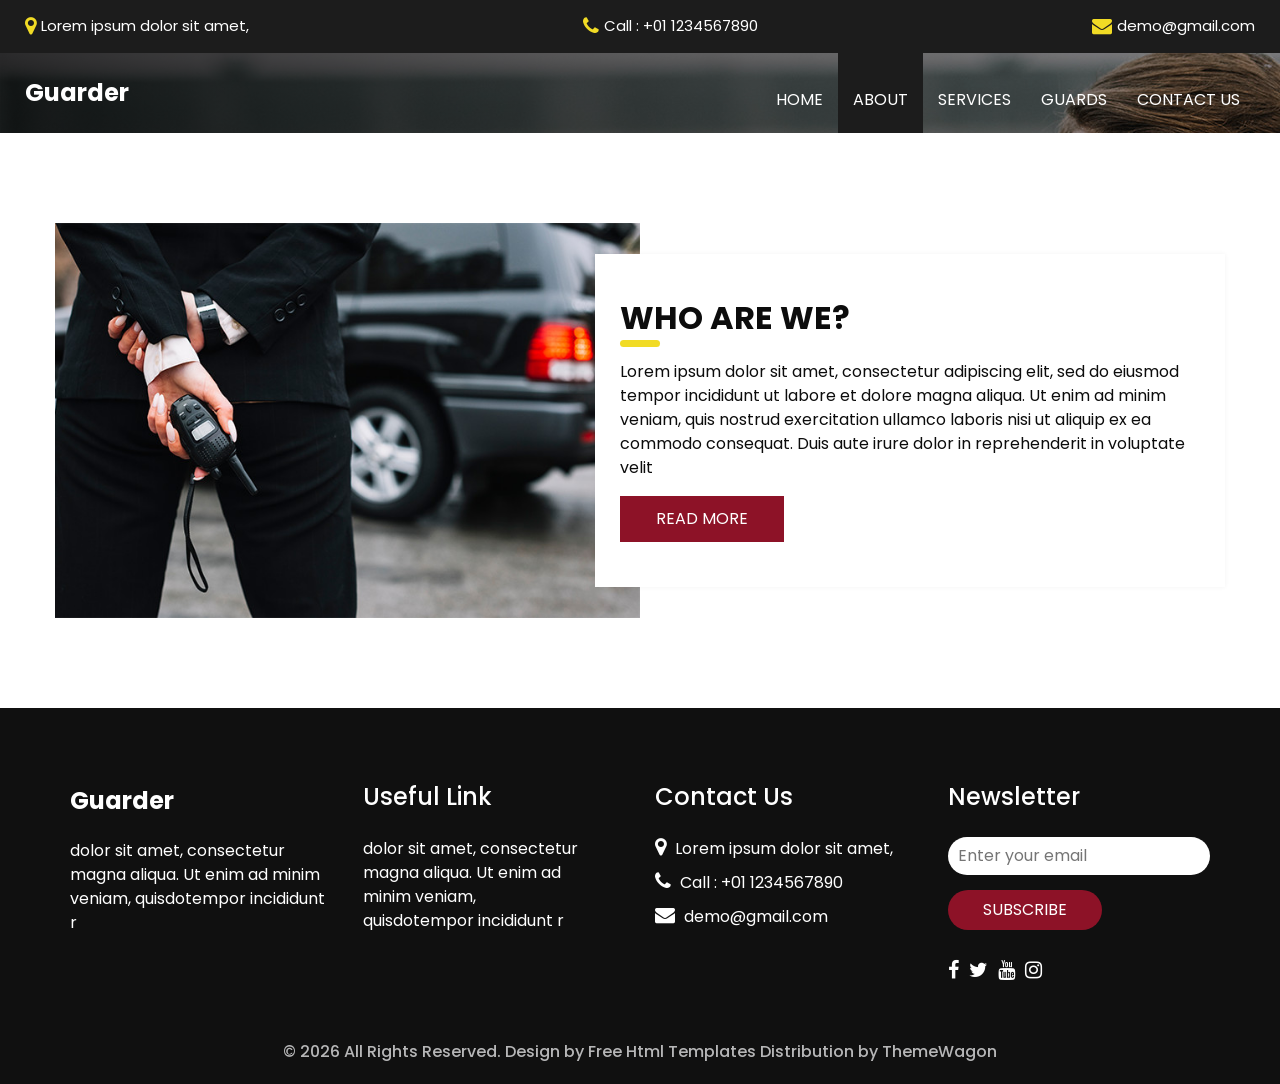
<file: about.html>
<!DOCTYPE html>
<html>

<head>
  <!-- Basic -->
  <meta charset="utf-8" />
  <meta http-equiv="X-UA-Compatible" content="IE=edge" />
  <!-- Mobile Metas -->
  <meta name="viewport" content="width=device-width, initial-scale=1, shrink-to-fit=no" />
  <!-- Site Metas -->
  <meta name="keywords" content="" />
  <meta name="description" content="" />
  <meta name="author" content="" />
  <link rel="shortcut icon" href="images/favicon.png" type="image/x-icon">

  <title>Guarder</title>

  <!-- bootstrap core css -->
  <link rel="stylesheet" type="text/css" href="css/bootstrap.css" />

  <!-- fonts style -->
  <link href="https://fonts.googleapis.com/css?family=Open+Sans:400,700|Poppins:400,600,700&display=swap" rel="stylesheet" />

  <!-- Custom styles for this template -->
  <link href="css/style.css" rel="stylesheet" />
  <!-- responsive style -->
  <link href="css/responsive.css" rel="stylesheet" />
</head>

<body class="sub_page">
  <div class="hero_area">
    <!-- header section strats -->
    <div class="hero_bg_box">
      <div class="img-box">
        <img src="images/hero-bg.jpg" alt="">
      </div>
    </div>

    <header class="header_section">
      <div class="header_top">
        <div class="container-fluid">
          <div class="contact_link-container">
            <a href="" class="contact_link1">
              <i class="fa fa-map-marker" aria-hidden="true"></i>
              <span>
                Lorem ipsum dolor sit amet,
              </span>
            </a>
            <a href="" class="contact_link2">
              <i class="fa fa-phone" aria-hidden="true"></i>
              <span>
                Call : +01 1234567890
              </span>
            </a>
            <a href="" class="contact_link3">
              <i class="fa fa-envelope" aria-hidden="true"></i>
              <span>
                demo@gmail.com
              </span>
            </a>
          </div>
        </div>
      </div>
      <div class="header_bottom">
        <div class="container-fluid">
          <nav class="navbar navbar-expand-lg custom_nav-container">
            <a class="navbar-brand" href="index.html">
              <span>
                Guarder
              </span>
            </a>
            <button class="navbar-toggler" type="button" data-toggle="collapse" data-target="#navbarSupportedContent" aria-controls="navbarSupportedContent" aria-expanded="false" aria-label="Toggle navigation">
              <span class=""></span>
            </button>

            <div class="collapse navbar-collapse ml-auto" id="navbarSupportedContent">
              <ul class="navbar-nav  ">
                <li class="nav-item ">
                  <a class="nav-link" href="index.html">Home <span class="sr-only">(current)</span></a>
                </li>
                <li class="nav-item active">
                  <a class="nav-link" href="about.html"> About</a>
                </li>
                <li class="nav-item">
                  <a class="nav-link" href="service.html"> Services </a>
                </li>
                <li class="nav-item">
                  <a class="nav-link" href="guard.html"> Guards </a>
                </li>
                <li class="nav-item">
                  <a class="nav-link" href="contact.html">Contact us</a>
                </li>
              </ul>
            </div>
          </nav>
        </div>
      </div>
    </header>
    <!-- end header section -->
  </div>

  <!-- about section -->

  <section class="about_section layout_padding">
    <div class="container">
      <div class="row">
        <div class="col-md-6 px-0">
          <div class="img_container">
            <div class="img-box">
              <img src="images/about-img.jpg" alt="" />
            </div>
          </div>
        </div>
        <div class="col-md-6 px-0">
          <div class="detail-box">
            <div class="heading_container ">
              <h2>
                Who Are We?
              </h2>
            </div>
            <p>
              Lorem ipsum dolor sit amet, consectetur adipiscing elit, sed do
              eiusmod tempor incididunt ut labore et dolore magna aliqua. Ut
              enim ad minim veniam, quis nostrud exercitation ullamco laboris
              nisi ut aliquip ex ea commodo consequat. Duis aute irure dolor
              in reprehenderit in voluptate velit
            </p>
            <div class="btn-box">
              <a href="">
                Read More
              </a>
            </div>
          </div>
        </div>
      </div>
    </div>
  </section>

  <!-- end about section -->

  <!-- info section -->
  <section class="info_section ">
    <div class="container">
      <div class="row">
        <div class="col-md-3">
          <div class="info_logo">
            <a class="navbar-brand" href="index.html">
              <span>
                Guarder
              </span>
            </a>
            <p>
              dolor sit amet, consectetur magna aliqua. Ut enim ad minim veniam, quisdotempor incididunt r
            </p>
          </div>
        </div>
        <div class="col-md-3">
          <div class="info_links">
            <h5>
              Useful Link
            </h5>
            <ul>
              <li>
                <a href="">
                  dolor sit amet, consectetur
                </a>
              </li>
              <li>
                <a href="">
                  magna aliqua. Ut enim ad
                </a>
              </li>
              <li>
                <a href="">
                  minim veniam,
                </a>
              </li>
              <li>
                <a href="">
                  quisdotempor incididunt r
                </a>
              </li>
            </ul>
          </div>
        </div>
        <div class="col-md-3">
          <div class="info_info">
            <h5>
              Contact Us
            </h5>
          </div>
          <div class="info_contact">
            <a href="" class="">
              <i class="fa fa-map-marker" aria-hidden="true"></i>
              <span>
                Lorem ipsum dolor sit amet,
              </span>
            </a>
            <a href="" class="">
              <i class="fa fa-phone" aria-hidden="true"></i>
              <span>
                Call : +01 1234567890
              </span>
            </a>
            <a href="" class="">
              <i class="fa fa-envelope" aria-hidden="true"></i>
              <span>
                demo@gmail.com
              </span>
            </a>
          </div>
        </div>
        <div class="col-md-3">
          <div class="info_form ">
            <h5>
              Newsletter
            </h5>
            <form action="#">
              <input type="email" placeholder="Enter your email">
              <button>
                Subscribe
              </button>
            </form>
            <div class="social_box">
              <a href="">
                <i class="fa fa-facebook" aria-hidden="true"></i>
              </a>
              <a href="">
                <i class="fa fa-twitter" aria-hidden="true"></i>
              </a>
              <a href="">
                <i class="fa fa-youtube" aria-hidden="true"></i>
              </a>
              <a href="">
                <i class="fa fa-instagram" aria-hidden="true"></i>
              </a>
            </div>
          </div>
        </div>
      </div>
    </div>
  </section>

  <!-- end info_section -->




  <!-- footer section -->
  <footer class="container-fluid footer_section">
    <p>
      &copy; <span id="currentYear"></span> All Rights Reserved. Design by
      <a href="https://html.design/">Free Html Templates</a> Distribution by
      <a href="https://themewagon.com">ThemeWagon</a>
    </p>
  </footer>
  <!-- footer section -->

  <script src="js/jquery-3.4.1.min.js"></script>
  <script src="js/bootstrap.js"></script>
  <script src="js/custom.js"></script>
</body>

</html>
</file>
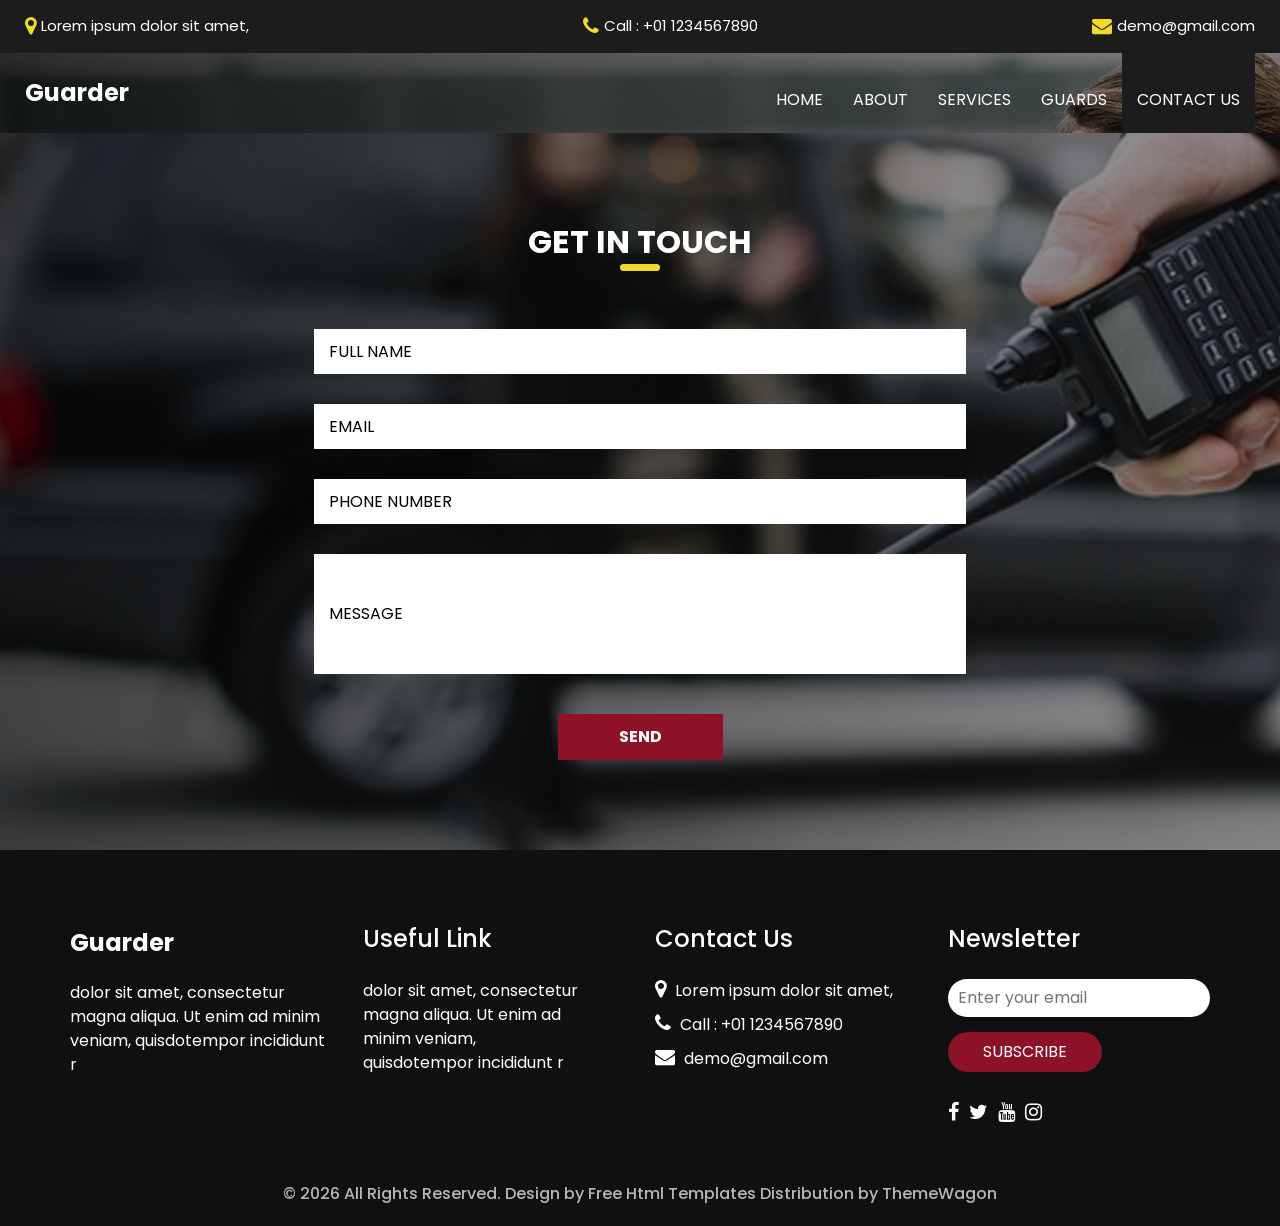
<file: contact.html>
<!DOCTYPE html>
<html>

<head>
  <!-- Basic -->
  <meta charset="utf-8" />
  <meta http-equiv="X-UA-Compatible" content="IE=edge" />
  <!-- Mobile Metas -->
  <meta name="viewport" content="width=device-width, initial-scale=1, shrink-to-fit=no" />
  <!-- Site Metas -->
  <meta name="keywords" content="" />
  <meta name="description" content="" />
  <meta name="author" content="" />
  <link rel="shortcut icon" href="images/favicon.png" type="image/x-icon">

  <title>Guarder</title>

  <!-- bootstrap core css -->
  <link rel="stylesheet" type="text/css" href="css/bootstrap.css" />

  <!-- fonts style -->
  <link href="https://fonts.googleapis.com/css?family=Open+Sans:400,700|Poppins:400,600,700&display=swap" rel="stylesheet" />

  <!-- Custom styles for this template -->
  <link href="css/style.css" rel="stylesheet" />
  <!-- responsive style -->
  <link href="css/responsive.css" rel="stylesheet" />
</head>

<body class="sub_page">
  <div class="hero_area">
    <!-- header section strats -->
    <div class="hero_bg_box">
      <div class="img-box">
        <img src="images/hero-bg.jpg" alt="">
      </div>
    </div>

    <header class="header_section">
      <div class="header_top">
        <div class="container-fluid">
          <div class="contact_link-container">
            <a href="" class="contact_link1">
              <i class="fa fa-map-marker" aria-hidden="true"></i>
              <span>
                Lorem ipsum dolor sit amet,
              </span>
            </a>
            <a href="" class="contact_link2">
              <i class="fa fa-phone" aria-hidden="true"></i>
              <span>
                Call : +01 1234567890
              </span>
            </a>
            <a href="" class="contact_link3">
              <i class="fa fa-envelope" aria-hidden="true"></i>
              <span>
                demo@gmail.com
              </span>
            </a>
          </div>
        </div>
      </div>
      <div class="header_bottom">
        <div class="container-fluid">
          <nav class="navbar navbar-expand-lg custom_nav-container">
            <a class="navbar-brand" href="index.html">
              <span>
                Guarder
              </span>
            </a>
            <button class="navbar-toggler" type="button" data-toggle="collapse" data-target="#navbarSupportedContent" aria-controls="navbarSupportedContent" aria-expanded="false" aria-label="Toggle navigation">
              <span class=""></span>
            </button>

            <div class="collapse navbar-collapse ml-auto" id="navbarSupportedContent">
              <ul class="navbar-nav  ">
                <li class="nav-item ">
                  <a class="nav-link" href="index.html">Home <span class="sr-only">(current)</span></a>
                </li>
                <li class="nav-item">
                  <a class="nav-link" href="about.html"> About</a>
                </li>
                <li class="nav-item">
                  <a class="nav-link" href="service.html"> Services </a>
                </li>
                <li class="nav-item">
                  <a class="nav-link" href="guard.html"> Guards </a>
                </li>
                <li class="nav-item active">
                  <a class="nav-link" href="contact.html">Contact us</a>
                </li>
              </ul>
            </div>
          </nav>
        </div>
      </div>
    </header>
    <!-- end header section -->
  </div>

  <!-- contact section -->

  <section class="contact_section layout_padding">
    <div class="contact_bg_box">
      <div class="img-box">
        <img src="images/contact-bg.jpg" alt="">
      </div>
    </div>
    <div class="container">
      <div class="heading_container heading_center">
        <h2>
          Get In touch
        </h2>
      </div>
      <div class="">
        <div class="row">
          <div class="col-md-7 mx-auto">
            <form action="#">
              <div class="contact_form-container">
                <div>
                  <div>
                    <input type="text" placeholder="Full Name" />
                  </div>
                  <div>
                    <input type="email" placeholder="Email " />
                  </div>
                  <div>
                    <input type="text" placeholder="Phone Number" />
                  </div>
                  <div class="">
                    <input type="text" placeholder="Message" class="message_input" />
                  </div>
                  <div class="btn-box ">
                    <button type="submit">
                      Send
                    </button>
                  </div>
                </div>
              </div>
            </form>
          </div>
        </div>
      </div>
    </div>
  </section>

  <!-- end contact section -->

  <!-- info section -->
  <section class="info_section ">
    <div class="container">
      <div class="row">
        <div class="col-md-3">
          <div class="info_logo">
            <a class="navbar-brand" href="index.html">
              <span>
                Guarder
              </span>
            </a>
            <p>
              dolor sit amet, consectetur magna aliqua. Ut enim ad minim veniam, quisdotempor incididunt r
            </p>
          </div>
        </div>
        <div class="col-md-3">
          <div class="info_links">
            <h5>
              Useful Link
            </h5>
            <ul>
              <li>
                <a href="">
                  dolor sit amet, consectetur
                </a>
              </li>
              <li>
                <a href="">
                  magna aliqua. Ut enim ad
                </a>
              </li>
              <li>
                <a href="">
                  minim veniam,
                </a>
              </li>
              <li>
                <a href="">
                  quisdotempor incididunt r
                </a>
              </li>
            </ul>
          </div>
        </div>
        <div class="col-md-3">
          <div class="info_info">
            <h5>
              Contact Us
            </h5>
          </div>
          <div class="info_contact">
            <a href="" class="">
              <i class="fa fa-map-marker" aria-hidden="true"></i>
              <span>
                Lorem ipsum dolor sit amet,
              </span>
            </a>
            <a href="" class="">
              <i class="fa fa-phone" aria-hidden="true"></i>
              <span>
                Call : +01 1234567890
              </span>
            </a>
            <a href="" class="">
              <i class="fa fa-envelope" aria-hidden="true"></i>
              <span>
                demo@gmail.com
              </span>
            </a>
          </div>
        </div>
        <div class="col-md-3">
          <div class="info_form ">
            <h5>
              Newsletter
            </h5>
            <form action="#">
              <input type="email" placeholder="Enter your email">
              <button>
                Subscribe
              </button>
            </form>
            <div class="social_box">
              <a href="">
                <i class="fa fa-facebook" aria-hidden="true"></i>
              </a>
              <a href="">
                <i class="fa fa-twitter" aria-hidden="true"></i>
              </a>
              <a href="">
                <i class="fa fa-youtube" aria-hidden="true"></i>
              </a>
              <a href="">
                <i class="fa fa-instagram" aria-hidden="true"></i>
              </a>
            </div>
          </div>
        </div>
      </div>
    </div>
  </section>

  <!-- end info_section -->




  <!-- footer section -->
  <footer class="container-fluid footer_section">
    <p>
      &copy; <span id="currentYear"></span> All Rights Reserved. Design by
      <a href="https://html.design/">Free Html Templates</a> Distribution by
      <a href="https://themewagon.com">ThemeWagon</a>
    </p>
  </footer>
  <!-- footer section -->

  <script src="js/jquery-3.4.1.min.js"></script>
  <script src="js/bootstrap.js"></script>
  <script src="js/custom.js"></script>
</body>

</html>
</file>
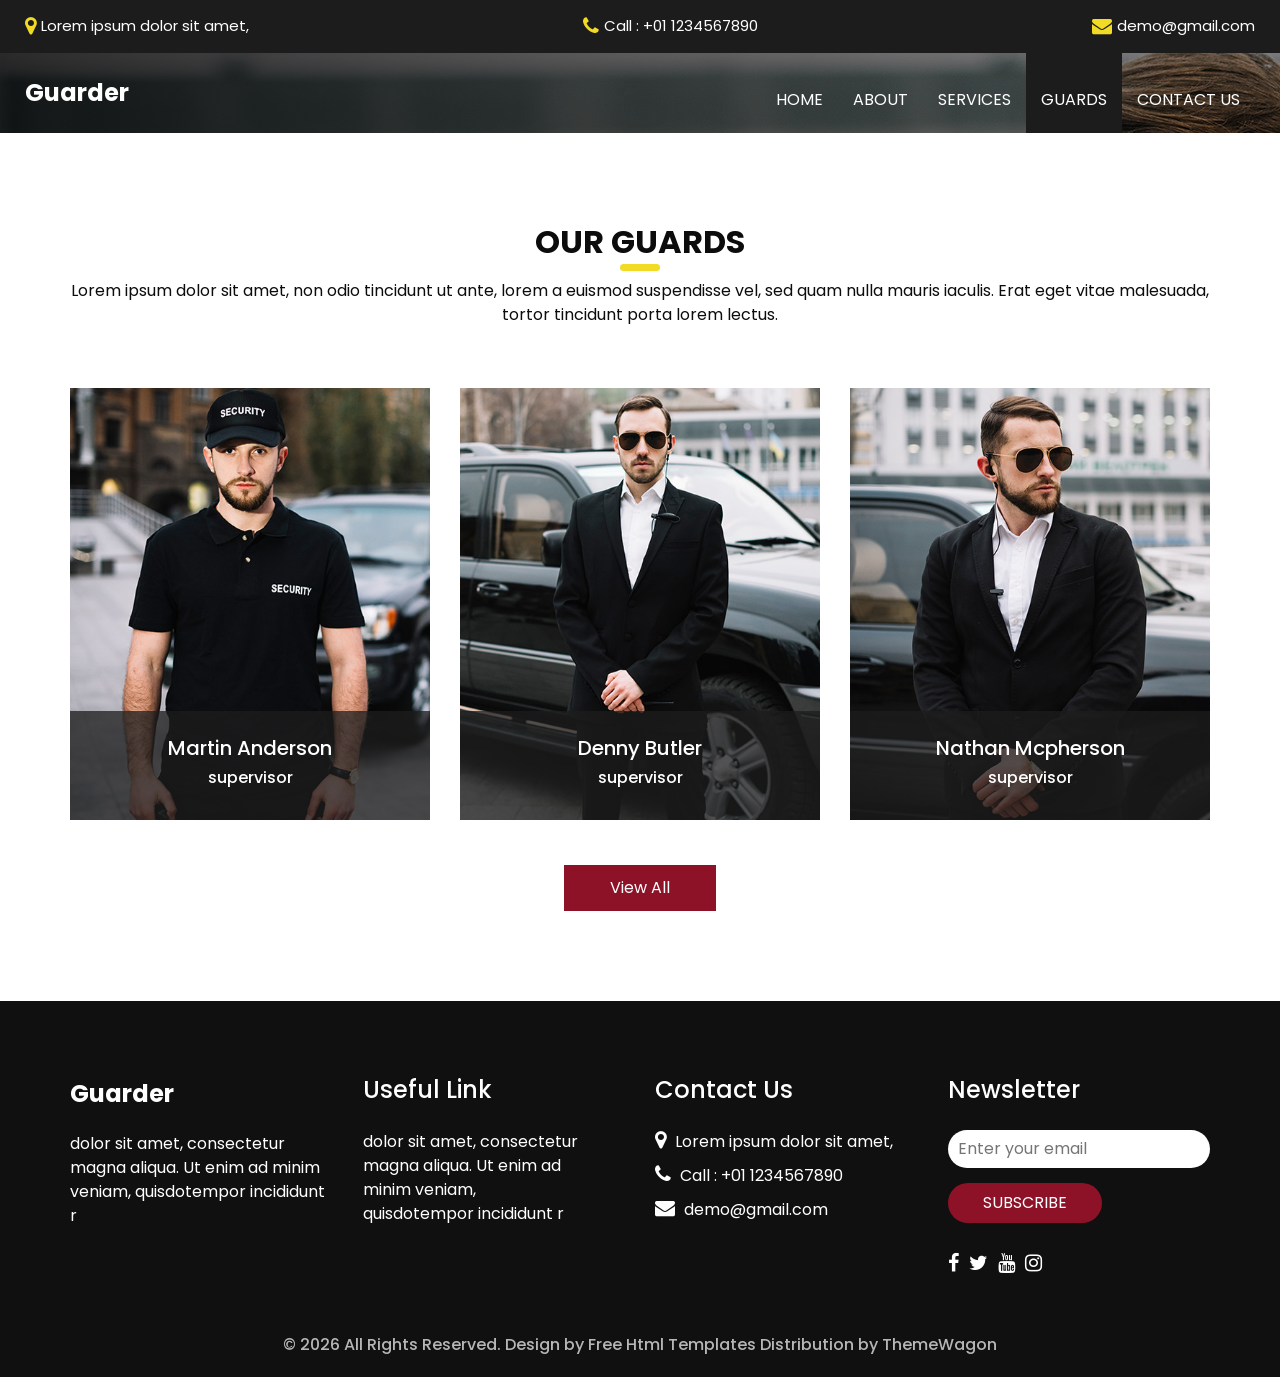
<file: guard.html>
<!DOCTYPE html>
<html>

<head>
  <!-- Basic -->
  <meta charset="utf-8" />
  <meta http-equiv="X-UA-Compatible" content="IE=edge" />
  <!-- Mobile Metas -->
  <meta name="viewport" content="width=device-width, initial-scale=1, shrink-to-fit=no" />
  <!-- Site Metas -->
  <meta name="keywords" content="" />
  <meta name="description" content="" />
  <meta name="author" content="" />
  <link rel="shortcut icon" href="images/favicon.png" type="image/x-icon">

  <title>Guarder</title>

  <!-- bootstrap core css -->
  <link rel="stylesheet" type="text/css" href="css/bootstrap.css" />

  <!-- fonts style -->
  <link href="https://fonts.googleapis.com/css?family=Open+Sans:400,700|Poppins:400,600,700&display=swap" rel="stylesheet" />

  <!-- Custom styles for this template -->
  <link href="css/style.css" rel="stylesheet" />
  <!-- responsive style -->
  <link href="css/responsive.css" rel="stylesheet" />
</head>

<body class="sub_page">
  <div class="hero_area">
    <!-- header section strats -->
    <div class="hero_bg_box">
      <div class="img-box">
        <img src="images/hero-bg.jpg" alt="">
      </div>
    </div>

    <header class="header_section">
      <div class="header_top">
        <div class="container-fluid">
          <div class="contact_link-container">
            <a href="" class="contact_link1">
              <i class="fa fa-map-marker" aria-hidden="true"></i>
              <span>
                Lorem ipsum dolor sit amet,
              </span>
            </a>
            <a href="" class="contact_link2">
              <i class="fa fa-phone" aria-hidden="true"></i>
              <span>
                Call : +01 1234567890
              </span>
            </a>
            <a href="" class="contact_link3">
              <i class="fa fa-envelope" aria-hidden="true"></i>
              <span>
                demo@gmail.com
              </span>
            </a>
          </div>
        </div>
      </div>
      <div class="header_bottom">
        <div class="container-fluid">
          <nav class="navbar navbar-expand-lg custom_nav-container">
            <a class="navbar-brand" href="index.html">
              <span>
                Guarder
              </span>
            </a>
            <button class="navbar-toggler" type="button" data-toggle="collapse" data-target="#navbarSupportedContent" aria-controls="navbarSupportedContent" aria-expanded="false" aria-label="Toggle navigation">
              <span class=""></span>
            </button>

            <div class="collapse navbar-collapse ml-auto" id="navbarSupportedContent">
              <ul class="navbar-nav  ">
                <li class="nav-item ">
                  <a class="nav-link" href="index.html">Home <span class="sr-only">(current)</span></a>
                </li>
                <li class="nav-item">
                  <a class="nav-link" href="about.html"> About</a>
                </li>
                <li class="nav-item">
                  <a class="nav-link" href="service.html"> Services </a>
                </li>
                <li class="nav-item active">
                  <a class="nav-link" href="guard.html"> Guards </a>
                </li>
                <li class="nav-item">
                  <a class="nav-link" href="contact.html">Contact us</a>
                </li>
              </ul>
            </div>
          </nav>
        </div>
      </div>
    </header>
    <!-- end header section -->
  </div>

  <!-- team section -->

  <section class="team_section layout_padding">
    <div class="container">
      <div class="heading_container heading_center">
        <h2>
          Our Guards
        </h2>
        <p>
          Lorem ipsum dolor sit amet, non odio tincidunt ut ante, lorem a euismod suspendisse vel, sed quam nulla mauris
          iaculis. Erat eget vitae malesuada, tortor tincidunt porta lorem lectus.
        </p>
      </div>
      <div class="row">
        <div class="col-md-4 col-sm-6 mx-auto ">
          <div class="box">
            <div class="img-box">
              <img src="images/t1.jpg" alt="">
            </div>
            <div class="detail-box">
              <h5>
                Martin Anderson
              </h5>
              <h6 class="">
                supervisor
              </h6>
            </div>
          </div>
        </div>
        <div class="col-md-4 col-sm-6 mx-auto ">
          <div class="box">
            <div class="img-box">
              <img src="images/t2.jpg" alt="">
            </div>
            <div class="detail-box">
              <h5>
                Denny Butler
              </h5>
              <h6 class="">
                supervisor
              </h6>
            </div>
          </div>
        </div>
        <div class="col-md-4 col-sm-6 mx-auto ">
          <div class="box">
            <div class="img-box">
              <img src="images/t3.jpg" alt="">
            </div>
            <div class="detail-box">
              <h5>
                Nathan Mcpherson
              </h5>
              <h6 class="">
                supervisor
              </h6>
            </div>
          </div>
        </div>
      </div>
      <div class="btn-box">
        <a href="">
          View All
        </a>
      </div>
    </div>
  </section>

  <!-- end team section -->

  <!-- info section -->
  <section class="info_section ">
    <div class="container">
      <div class="row">
        <div class="col-md-3">
          <div class="info_logo">
            <a class="navbar-brand" href="index.html">
              <span>
                Guarder
              </span>
            </a>
            <p>
              dolor sit amet, consectetur magna aliqua. Ut enim ad minim veniam, quisdotempor incididunt r
            </p>
          </div>
        </div>
        <div class="col-md-3">
          <div class="info_links">
            <h5>
              Useful Link
            </h5>
            <ul>
              <li>
                <a href="">
                  dolor sit amet, consectetur
                </a>
              </li>
              <li>
                <a href="">
                  magna aliqua. Ut enim ad
                </a>
              </li>
              <li>
                <a href="">
                  minim veniam,
                </a>
              </li>
              <li>
                <a href="">
                  quisdotempor incididunt r
                </a>
              </li>
            </ul>
          </div>
        </div>
        <div class="col-md-3">
          <div class="info_info">
            <h5>
              Contact Us
            </h5>
          </div>
          <div class="info_contact">
            <a href="" class="">
              <i class="fa fa-map-marker" aria-hidden="true"></i>
              <span>
                Lorem ipsum dolor sit amet,
              </span>
            </a>
            <a href="" class="">
              <i class="fa fa-phone" aria-hidden="true"></i>
              <span>
                Call : +01 1234567890
              </span>
            </a>
            <a href="" class="">
              <i class="fa fa-envelope" aria-hidden="true"></i>
              <span>
                demo@gmail.com
              </span>
            </a>
          </div>
        </div>
        <div class="col-md-3">
          <div class="info_form ">
            <h5>
              Newsletter
            </h5>
            <form action="#">
              <input type="email" placeholder="Enter your email">
              <button>
                Subscribe
              </button>
            </form>
            <div class="social_box">
              <a href="">
                <i class="fa fa-facebook" aria-hidden="true"></i>
              </a>
              <a href="">
                <i class="fa fa-twitter" aria-hidden="true"></i>
              </a>
              <a href="">
                <i class="fa fa-youtube" aria-hidden="true"></i>
              </a>
              <a href="">
                <i class="fa fa-instagram" aria-hidden="true"></i>
              </a>
            </div>
          </div>
        </div>
      </div>
    </div>
  </section>

  <!-- end info_section -->




  <!-- footer section -->
  <footer class="container-fluid footer_section">
    <p>
      &copy; <span id="currentYear"></span> All Rights Reserved. Design by
      <a href="https://html.design/">Free Html Templates</a> Distribution by
      <a href="https://themewagon.com">ThemeWagon</a>
    </p>
  </footer>
  <!-- footer section -->

  <script src="js/jquery-3.4.1.min.js"></script>
  <script src="js/bootstrap.js"></script>
  <script src="js/custom.js"></script>
</body>

</html>
</file>
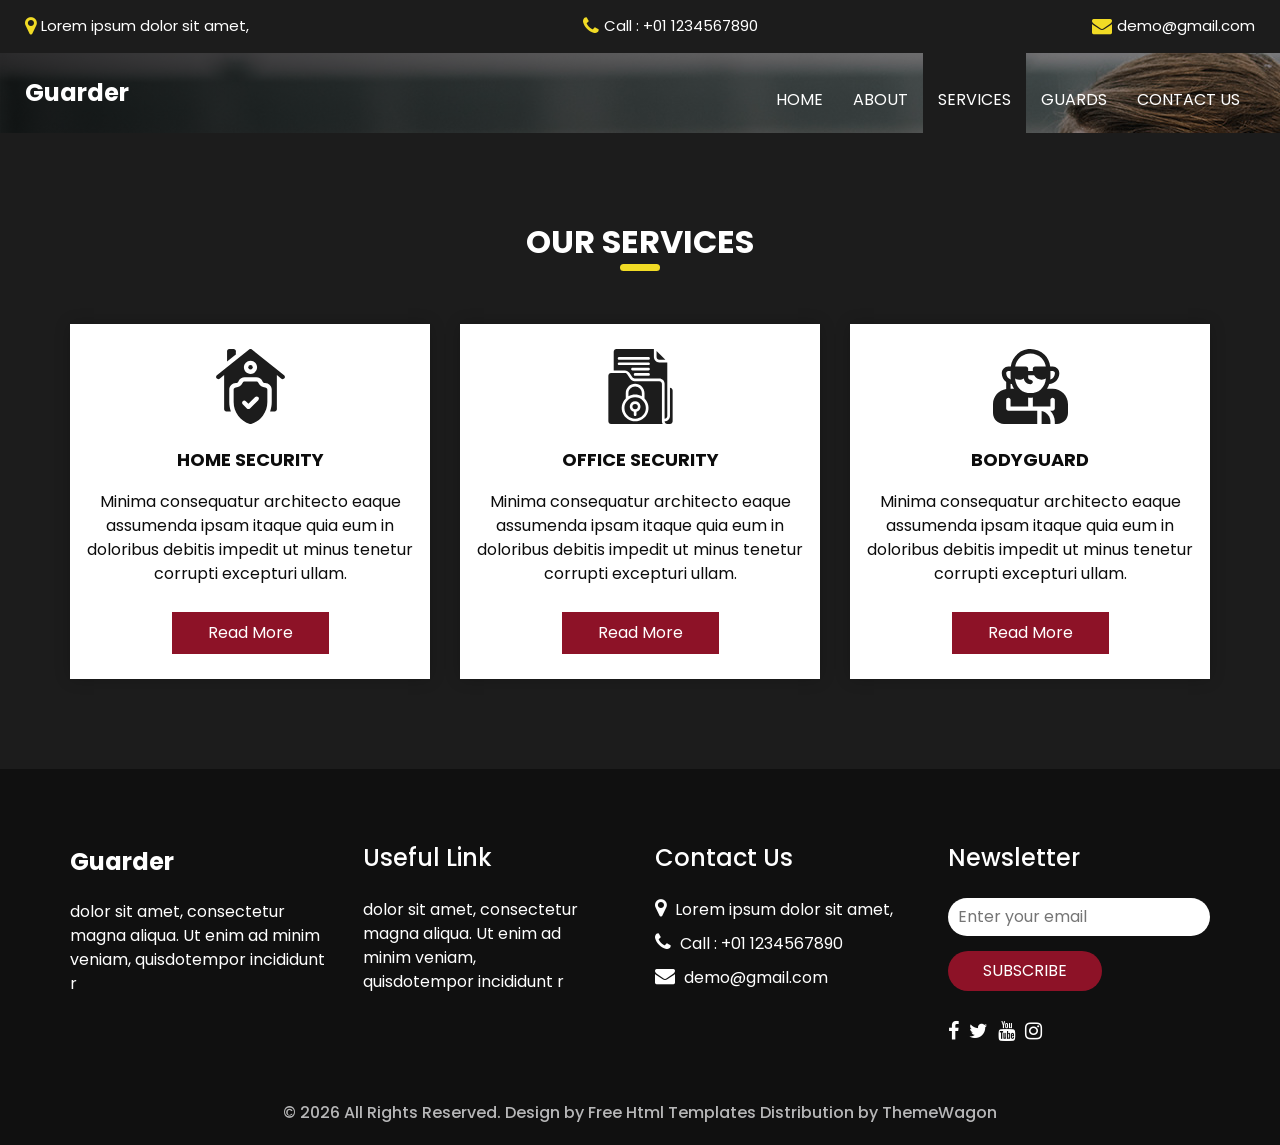
<file: service.html>
<!DOCTYPE html>
<html>

<head>
  <!-- Basic -->
  <meta charset="utf-8" />
  <meta http-equiv="X-UA-Compatible" content="IE=edge" />
  <!-- Mobile Metas -->
  <meta name="viewport" content="width=device-width, initial-scale=1, shrink-to-fit=no" />
  <!-- Site Metas -->
  <meta name="keywords" content="" />
  <meta name="description" content="" />
  <meta name="author" content="" />
  <link rel="shortcut icon" href="images/favicon.png" type="image/x-icon">

  <title>Guarder</title>

  <!-- bootstrap core css -->
  <link rel="stylesheet" type="text/css" href="css/bootstrap.css" />

  <!-- fonts style -->
  <link href="https://fonts.googleapis.com/css?family=Open+Sans:400,700|Poppins:400,600,700&display=swap" rel="stylesheet" />

  <!-- Custom styles for this template -->
  <link href="css/style.css" rel="stylesheet" />
  <!-- responsive style -->
  <link href="css/responsive.css" rel="stylesheet" />
</head>

<body class="sub_page">
  <div class="hero_area">
    <!-- header section strats -->
    <div class="hero_bg_box">
      <div class="img-box">
        <img src="images/hero-bg.jpg" alt="">
      </div>
    </div>

    <header class="header_section">
      <div class="header_top">
        <div class="container-fluid">
          <div class="contact_link-container">
            <a href="" class="contact_link1">
              <i class="fa fa-map-marker" aria-hidden="true"></i>
              <span>
                Lorem ipsum dolor sit amet,
              </span>
            </a>
            <a href="" class="contact_link2">
              <i class="fa fa-phone" aria-hidden="true"></i>
              <span>
                Call : +01 1234567890
              </span>
            </a>
            <a href="" class="contact_link3">
              <i class="fa fa-envelope" aria-hidden="true"></i>
              <span>
                demo@gmail.com
              </span>
            </a>
          </div>
        </div>
      </div>
      <div class="header_bottom">
        <div class="container-fluid">
          <nav class="navbar navbar-expand-lg custom_nav-container">
            <a class="navbar-brand" href="index.html">
              <span>
                Guarder
              </span>
            </a>
            <button class="navbar-toggler" type="button" data-toggle="collapse" data-target="#navbarSupportedContent" aria-controls="navbarSupportedContent" aria-expanded="false" aria-label="Toggle navigation">
              <span class=""></span>
            </button>

            <div class="collapse navbar-collapse ml-auto" id="navbarSupportedContent">
              <ul class="navbar-nav  ">
                <li class="nav-item ">
                  <a class="nav-link" href="index.html">Home <span class="sr-only">(current)</span></a>
                </li>
                <li class="nav-item">
                  <a class="nav-link" href="about.html"> About</a>
                </li>
                <li class="nav-item active">
                  <a class="nav-link" href="service.html"> Services </a>
                </li>
                <li class="nav-item">
                  <a class="nav-link" href="guard.html"> Guards </a>
                </li>
                <li class="nav-item">
                  <a class="nav-link" href="contact.html">Contact us</a>
                </li>
              </ul>
            </div>
          </nav>
        </div>
      </div>
    </header>
    <!-- end header section -->
  </div>

  <!-- service section -->

  <section class="service_section layout_padding ">
    <div class="container">
      <div class="heading_container heading_center">
        <h2>
          Our services
        </h2>
      </div>
      <div class="row">
        <div class="col-md-4">
          <div class="box ">
            <div class="img-box">
              <svg enable-background="new 0 0 512 512" height="512" viewBox="0 0 512 512" width="512" xmlns="http://www.w3.org/2000/svg">
                <g>
                  <g>
                    <circle cx="256" cy="125" r="15" />
                    <path d="m356 262c-18.955 0-35.996-10.532-44.472-27.484l-2.111-4.223c-2.541-5.083-7.735-8.293-13.417-8.293h-80c-5.682 0-10.876 3.21-13.417 8.292l-2.111 4.222c-8.476 16.954-25.517 27.486-44.472 27.486-8.284 0-15 6.716-15 15v85.597c0 33.654 10.619 65.715 30.708 92.716 20.089 27 47.747 46.384 79.982 56.054 1.406.422 2.858.633 4.31.633s2.904-.211 4.31-.633c32.235-9.67 59.893-29.054 79.982-56.054 20.089-27.001 30.708-59.062 30.708-92.716v-85.597c0-8.284-6.716-15-15-15zm-46.967 87.322-56.568 56.568c-2.929 2.929-6.768 4.394-10.606 4.394s-7.678-1.464-10.606-4.394l-28.284-28.284c-5.858-5.858-5.858-15.355 0-21.213 5.857-5.858 15.355-5.858 21.213 0l17.678 17.677 45.962-45.961c5.857-5.858 15.355-5.858 21.213 0 5.856 5.858 5.856 15.355-.002 21.213z" />
                    <g>
                      <path d="m485.371 179.287-220-176c-5.479-4.383-13.263-4.383-18.741 0l-220 176c-6.469 5.175-7.518 14.614-2.342 21.083 5.175 6.468 14.614 7.517 21.083 2.342l30.629-24.503v232.791c0 8.284 6.716 15 15 15h31.119c-7.333-20.12-11.119-41.476-11.119-63.403v-85.597c0-24.813 20.187-45 45-45 7.632 0 14.226-4.075 17.639-10.901l2.112-4.224c7.67-15.342 23.093-24.875 40.249-24.875h80c17.156 0 32.579 9.533 40.25 24.878l2.111 4.223c3.412 6.824 10.007 10.899 17.639 10.899 24.813 0 45 20.187 45 45v85.597c0 21.927-3.786 43.283-11.119 63.403h31.119c8.284 0 15-6.716 15-15v-232.791l30.629 24.503c2.766 2.213 6.075 3.288 9.361 3.288 4.4 0 8.76-1.927 11.722-5.63 5.176-6.469 4.127-15.908-2.341-21.083zm-229.371-9.287c-24.813 0-45-20.187-45-45s20.187-45 45-45 45 20.187 45 45-20.187 45-45 45z" />
                    </g>
                  </g>
                  <g>
                    <path d="m156 15c0-8.284-6.716-15-15-15h-30c-8.284 0-15 6.716-15 15v70.372l60-48z" />
                  </g>
                </g>
              </svg>
            </div>
            <div class="detail-box">
              <h6>
                Home Security
              </h6>
              <p>
                Minima consequatur architecto eaque assumenda ipsam itaque quia eum in doloribus debitis impedit ut minus tenetur corrupti excepturi ullam.
              </p>
              <a href="">
                Read More
              </a>
            </div>
          </div>
        </div>
        <div class="col-md-4">
          <div class="box ">
            <div class="img-box">
              <svg version="1.1" xmlns="http://www.w3.org/2000/svg" xmlns:xlink="http://www.w3.org/1999/xlink" x="0px" y="0px" viewBox="0 0 512 512" style="enable-background:new 0 0 512 512;" xml:space="preserve">
                <g>
                  <g>
                    <g>
                      <circle cx="219.429" cy="393.143" r="18.286" />
                      <path d="M219.429,329.143c-40.396,0-73.143,32.747-73.143,73.143c0,40.396,32.747,73.143,73.143,73.143
          c40.396,0,73.143-32.747,73.143-73.143C292.525,361.909,259.805,329.189,219.429,329.143z M228.571,428.416V448
          c0,5.049-4.093,9.143-9.143,9.143c-5.049,0-9.143-4.093-9.143-9.143v-19.584c-17.831-4.604-29.458-21.749-27.137-40.018
          c2.32-18.269,17.864-31.963,36.28-31.963c18.416,0,33.959,13.694,36.28,31.963C258.029,406.667,246.403,423.812,228.571,428.416z
          " />
                      <path d="M402.286,274.286v-36.571c-0.01-10.095-8.191-18.276-18.286-18.286H215.772c-12.18-0.01-23.558-6.08-30.348-16.192
          l-20.321-30.487c-3.392-5.109-9.117-8.179-15.25-8.179H54.857c-10.095,0.01-18.276,8.191-18.286,18.286v310.857
          c0.01,10.095,8.191,18.276,18.286,18.286h352.516c-3.294-5.533-5.051-11.846-5.088-18.286V274.286z M304.069,436.92
          c-14.047,34.375-47.506,56.826-84.64,56.795c-37.135,0.031-70.593-22.419-84.64-56.795c-14.047-34.375-5.888-73.833,20.64-99.818
          v-35.388c0.04-35.33,28.67-63.96,64-64c35.33,0.039,63.961,28.67,64,64v35.388C309.957,363.087,318.116,402.545,304.069,436.92z" />
                      <path d="M384,73.143h41.929l-60.214-60.214v41.929C365.724,64.952,373.905,73.133,384,73.143z" />
                      <path d="M265.143,323.227v-21.513c-0.044-25.229-20.485-45.67-45.714-45.714c-25.235,0.03-45.685,20.479-45.714,45.714v21.513
          C201.959,306.734,236.898,306.734,265.143,323.227z" />
                      <path d="M420.571,256v219.429c10.095-0.01,18.276-8.191,18.286-18.286V91.429H384c-20.188-0.023-36.548-16.383-36.571-36.571V0
          h-256C81.334,0.01,73.153,8.191,73.143,18.286v128h76.71c12.247-0.005,23.684,6.122,30.464,16.321l20.295,30.446
          c3.395,5.048,9.077,8.08,15.161,8.089H384c20.188,0.023,36.548,16.383,36.571,36.571V256z M310.857,182.857h-91.429
          c-5.049,0-9.143-4.093-9.143-9.143s4.093-9.143,9.143-9.143h91.429c5.049,0,9.143,4.093,9.143,9.143
          S315.907,182.857,310.857,182.857z M310.857,146.286H201.143c-5.049,0-9.143-4.093-9.143-9.143c0-5.049,4.093-9.143,9.143-9.143
          h109.714c5.049,0,9.143,4.093,9.143,9.143C320,142.192,315.907,146.286,310.857,146.286z M310.857,109.714H109.714
          c-5.049,0-9.143-4.093-9.143-9.143c0-5.049,4.093-9.143,9.143-9.143h201.143c5.049,0,9.143,4.093,9.143,9.143
          C320,105.621,315.907,109.714,310.857,109.714z M310.857,73.143H109.714c-5.049,0-9.143-4.093-9.143-9.143
          s4.093-9.143,9.143-9.143h201.143c5.049,0,9.143,4.093,9.143,9.143S315.907,73.143,310.857,73.143z" />
                      <path d="M457.143,265.143v192c-0.023,20.188-16.383,36.548-36.571,36.571c0.01,10.095,8.191,18.276,18.286,18.286h18.286
          c10.095-0.01,18.276-8.191,18.286-18.286V283.429C475.419,273.334,467.238,265.153,457.143,265.143z" />
                    </g>
                  </g>
                </g>
                <g>
                </g>
                <g>
                </g>
                <g>
                </g>
                <g>
                </g>
                <g>
                </g>
                <g>
                </g>
                <g>
                </g>
                <g>
                </g>
                <g>
                </g>
                <g>
                </g>
                <g>
                </g>
                <g>
                </g>
                <g>
                </g>
                <g>
                </g>
                <g>
                </g>
              </svg>
            </div>
            <div class="detail-box">
              <h6>
                Office Security
              </h6>
              <p>
                Minima consequatur architecto eaque assumenda ipsam itaque quia eum in doloribus debitis impedit ut minus tenetur corrupti excepturi ullam.
              </p>
              <a href="">
                Read More
              </a>
            </div>
          </div>
        </div>
        <div class="col-md-4">
          <div class="box ">
            <div class="img-box">
              <svg version="1.1" xmlns="http://www.w3.org/2000/svg" xmlns:xlink="http://www.w3.org/1999/xlink" x="0px" y="0px" viewBox="0 0 512 512" style="enable-background:new 0 0 512 512;" xml:space="preserve">
                <g>
                  <g>
                    <path d="M332,423.518V512h60v-15C392,460.784,366.197,430.487,332,423.518z" />
                  </g>
                </g>
                <g>
                  <g>
                    <path d="M407,272h-38.298c6.211-9.549,11.184-21.85,14.971-32.595c38.58-3.058,69.119-35.067,69.119-74.405
                 c0-24.814-20.186-45-45-45h-17.263c-3.373-30.112-16.168-58.339-38.108-80.581C326.639,14.004,290.742,0,255,0
                 c-69.309,0-125.911,52.685-133.484,120H105c-24.814,0-45,20.186-45,45c0,24.476,11.836,46.095,30.066,59.685
                 C90.062,224.797,90,224.888,90,225v48.516C39.25,280.873,0,324.245,0,377v60c0,41.353,33.633,75,75,75h227v-90h-15H105
                 c-8.291,0-15-6.709-15-15v-60c0-8.291,6.709-15,15-15s15,6.709,15,15v45h120v-61.373c4.988,0.569,9.946,1.373,15,1.373
                 s12.012-0.804,17-1.373V392h15h30h75v-45c0-8.291,6.709-15,15-15c8.291,0,15,6.709,15,15v60c0,8.291-6.709,15-15,15h-16.75
                 c19.534,19.08,31.75,45.608,31.75,75v15h15c41.367,0,75-33.647,75-75v-60C512,319.109,464.891,272,407,272z M392,195v-45h15.791
                 c8.262,0,15,6.724,15,15c0,20.33-13.638,37.354-32.179,42.914C391.033,203.597,392,199.378,392,195z M255,30
                 c27.803,0,56.229,10.928,76.209,30.63c16.238,16.45,26.111,37.178,29.319,59.37H287c-8.291,0-15,6.709-15,15v15h-32v-15
                 c0-8.291-6.709-15-15-15h-73.484C158.873,69.25,202.244,30,255,30z M90,165c0-8.276,6.738-15,15-15h15v45
                 c0,4.292,0.956,8.425,1.362,12.66C103.239,201.843,90,185.03,90,165z M120,272v-34.219c2.75,0.564,5.449,1.283,8.298,1.542
                 c3.787,10.774,8.774,23.103,15,32.677H120z M326.316,275.706c-29.136,25.422-72.715,31.761-108.047,19.067
                 c-11.777-4.237-22.866-10.593-32.578-19.063c-20.881-18.376-33.043-46.22-34.929-73.644C159.448,206.968,169.332,210,180,210
                 c11.235,0,21.636-3.298,30.637-8.694C213.739,223.118,232.346,240,255,240c8.291,0,17-6.709,17-15s-8.709-15-17-15
                 c-8.262,0-15-6.724-15-15v-15h40.346c10.411,17.847,29.55,30,51.654,30c10.668,0,20.552-3.032,29.238-7.934
                 C359.352,229.501,347.186,257.357,326.316,275.706z" />
                  </g>
                </g>
                <g>
                </g>
                <g>
                </g>
                <g>
                </g>
                <g>
                </g>
                <g>
                </g>
                <g>
                </g>
                <g>
                </g>
                <g>
                </g>
                <g>
                </g>
                <g>
                </g>
                <g>
                </g>
                <g>
                </g>
                <g>
                </g>
                <g>
                </g>
                <g>
                </g>
              </svg>
            </div>
            <div class="detail-box">
              <h6>
                Bodyguard
              </h6>
              <p>
                Minima consequatur architecto eaque assumenda ipsam itaque quia eum in doloribus debitis impedit ut minus tenetur corrupti excepturi ullam.
              </p>
              <a href="">
                Read More
              </a>
            </div>
          </div>
        </div>
      </div>
    </div>
  </section>

  <!-- end service section -->

  <!-- info section -->
  <section class="info_section ">
    <div class="container">
      <div class="row">
        <div class="col-md-3">
          <div class="info_logo">
            <a class="navbar-brand" href="index.html">
              <span>
                Guarder
              </span>
            </a>
            <p>
              dolor sit amet, consectetur magna aliqua. Ut enim ad minim veniam, quisdotempor incididunt r
            </p>
          </div>
        </div>
        <div class="col-md-3">
          <div class="info_links">
            <h5>
              Useful Link
            </h5>
            <ul>
              <li>
                <a href="">
                  dolor sit amet, consectetur
                </a>
              </li>
              <li>
                <a href="">
                  magna aliqua. Ut enim ad
                </a>
              </li>
              <li>
                <a href="">
                  minim veniam,
                </a>
              </li>
              <li>
                <a href="">
                  quisdotempor incididunt r
                </a>
              </li>
            </ul>
          </div>
        </div>
        <div class="col-md-3">
          <div class="info_info">
            <h5>
              Contact Us
            </h5>
          </div>
          <div class="info_contact">
            <a href="" class="">
              <i class="fa fa-map-marker" aria-hidden="true"></i>
              <span>
                Lorem ipsum dolor sit amet,
              </span>
            </a>
            <a href="" class="">
              <i class="fa fa-phone" aria-hidden="true"></i>
              <span>
                Call : +01 1234567890
              </span>
            </a>
            <a href="" class="">
              <i class="fa fa-envelope" aria-hidden="true"></i>
              <span>
                demo@gmail.com
              </span>
            </a>
          </div>
        </div>
        <div class="col-md-3">
          <div class="info_form ">
            <h5>
              Newsletter
            </h5>
            <form action="#">
              <input type="email" placeholder="Enter your email">
              <button>
                Subscribe
              </button>
            </form>
            <div class="social_box">
              <a href="">
                <i class="fa fa-facebook" aria-hidden="true"></i>
              </a>
              <a href="">
                <i class="fa fa-twitter" aria-hidden="true"></i>
              </a>
              <a href="">
                <i class="fa fa-youtube" aria-hidden="true"></i>
              </a>
              <a href="">
                <i class="fa fa-instagram" aria-hidden="true"></i>
              </a>
            </div>
          </div>
        </div>
      </div>
    </div>
  </section>

  <!-- end info_section -->




  <!-- footer section -->
  <footer class="container-fluid footer_section">
    <p>
      &copy; <span id="currentYear"></span> All Rights Reserved. Design by
      <a href="https://html.design/">Free Html Templates</a> Distribution by
      <a href="https://themewagon.com">ThemeWagon</a>
    </p>
  </footer>
  <!-- footer section -->

  <script src="js/jquery-3.4.1.min.js"></script>
  <script src="js/bootstrap.js"></script>
  <script src="js/custom.js"></script>
</body>

</html>
</file>
<file: css/responsive.css>
@media (max-width: 1120px) {}

@media (max-width: 992px) {
  .hero_area {
    min-height: auto;
  }

  .navbar-nav {
    align-items: center;
  }

  .custom_nav-container .navbar-toggler {
    margin-bottom: 15px;
  }

  .custom_nav-container.navbar-expand-lg .navbar-nav .nav-item .nav-link {
    padding: 10px 25px;
    margin: 5px 0;
  }

  .custom_nav-container.navbar-expand-lg .form-inline {
    justify-content: center;
  }

  .custom_nav-container.navbar-expand-lg {
    padding-top: 10px;
    align-items: center;
  }

  .slider_section {
    padding: 45px 0 150px 0;
  }

  .sub_page .custom_nav-container.navbar-expand-lg .navbar-nav .nav-item .nav-link {
    padding-bottom: 15px;
  }
}

@media (max-width: 768px) {
  .slider_section ol.carousel-indicators {
    justify-content: center;
  }

  .slider_section {
    text-align: center;
  }

  .slider_section .img-box {
    margin-top: 35px;
  }

  .slider_section .detail-box .btn-box {
    justify-content: center;
    flex-wrap: wrap;
  }

  .about_section .heading_container {
    margin-bottom: 0;
  }

  .about_section .row {
    flex-direction: column-reverse;
  }

  .about_section .detail-box {
    margin-left: 0;
    width: 100%;
    box-shadow: 0 0 5px 0 rgba(0, 0, 0, 0.15);
  }

  .service_section .service_container {
    flex-wrap: wrap;
  }

  .client_section .carousel_btn-box {
    margin-top: 25px;
  }

  .client_section .carousel-control-prev,
  .client_section .carousel-control-next {
    position: unset;
    transform: none;
    margin: 0 2.5px;
  }

  .info_section .row .col-md-3 {

    display: flex;
    flex-direction: column;
    align-items: center;
    text-align: center;

  }

  .info_section .info_logo {
    align-items: center;
  }

  .info_section .info_form .social_box {
    justify-content: center;
  }

  .info_section .info_form .social_box a {
    margin: 0 5px;
  }
}

@media (max-width: 576px) {
  .header_top a span {
    display: none;
  }

  .slider_section .detail-box h1 {
    font-size: 2.5rem;
    line-height: 55px;
  }
}

@media (max-width: 480px) {}

@media (max-width: 420px) {}

@media (max-width: 376px) {}

@media (min-width: 1200px) {
  .container {
    max-width: 1170px;
  }
}
</file>
<file: css/style.css>
@import url("font-awesome.min.css");
body {
  font-family: "Poppins", sans-serif;
  color: #0c0c0c;
  background-color: #ffffff;
}

.layout_padding {
  padding-top: 90px;
  padding-bottom: 90px;
}

.layout_padding2 {
  padding-top: 45px;
  padding-bottom: 45px;
}

.layout_padding2-top {
  padding-top: 45px;
}

.layout_padding2-bottom {
  padding-bottom: 45px;
}

.layout_padding-top {
  padding-top: 90px;
}

.layout_padding-bottom {
  padding-bottom: 90px;
}

.heading_container {
  display: -webkit-box;
  display: -ms-flexbox;
  display: flex;
  -webkit-box-orient: vertical;
  -webkit-box-direction: normal;
      -ms-flex-direction: column;
          flex-direction: column;
}

.heading_container h2 {
  position: relative;
  font-weight: bold;
  text-transform: uppercase;
  padding-bottom: 10px;
}

.heading_container h2::before {
  content: "";
  width: 40px;
  height: 7px;
  background-color: #f1db25;
  border-radius: 10px;
  position: absolute;
  bottom: 0;
  left: 0;
}

.heading_container.heading_center {
  -webkit-box-align: center;
      -ms-flex-align: center;
          align-items: center;
  text-align: center;
}

.heading_container.heading_center h2::before {
  left: 50%;
  -webkit-transform: translateX(-50%);
          transform: translateX(-50%);
}

/*header section*/
.hero_area {
  min-height: 100vh;
  display: -webkit-box;
  display: -ms-flexbox;
  display: flex;
  -webkit-box-orient: vertical;
  -webkit-box-direction: normal;
      -ms-flex-direction: column;
          flex-direction: column;
  position: relative;
}

.hero_bg_box {
  position: absolute;
  top: 0;
  left: 0;
  width: 100%;
  height: 100%;
  overflow: hidden;
  z-index: -1;
  display: -webkit-box;
  display: -ms-flexbox;
  display: flex;
  -webkit-box-pack: center;
      -ms-flex-pack: center;
          justify-content: center;
}

.hero_bg_box .img-box {
  width: 100%;
}

.hero_bg_box .img-box img {
  min-width: 100%;
  min-height: 100%;
}

.hero_bg_box::before {
  content: "";
  position: absolute;
  top: 0;
  left: 0;
  width: 100%;
  height: 100%;
  background: -webkit-gradient(linear, left top, right top, from(rgba(0, 0, 0, 0.8)), to(rgba(0, 0, 0, 0.35)));
  background: linear-gradient(to right, rgba(0, 0, 0, 0.8), rgba(0, 0, 0, 0.35));
}

.sub_page .hero_area {
  min-height: auto;
}

.sub_page .custom_nav-container.navbar-expand-lg .navbar-nav .nav-item .nav-link {
  padding-bottom: 21px;
}

.hero_area.sub_pages {
  height: auto;
}

.header_section {
  padding: 0;
}

.header_section .container-fluid {
  padding-right: 25px;
  padding-left: 25px;
}

.header_section .nav_container {
  margin: 0 auto;
}

.header_top {
  background-color: #1c1c1c;
  padding: 15px 0;
}

.header_top .contact_link-container {
  display: -webkit-box;
  display: -ms-flexbox;
  display: flex;
  -webkit-box-pack: justify;
      -ms-flex-pack: justify;
          justify-content: space-between;
}

.header_top .contact_link-container a {
  display: -webkit-box;
  display: -ms-flexbox;
  display: flex;
  -webkit-box-align: center;
      -ms-flex-align: center;
          align-items: center;
  color: #ffffff;
  font-size: 15px;
}

.header_top .contact_link-container a i {
  font-size: 20px;
  color: #f1db25;
  margin-right: 5px;
}

#navbarSupportedContent {
  -webkit-box-pack: justify;
      -ms-flex-pack: justify;
          justify-content: space-between;
}

.custom_nav-container {
  z-index: 99999;
  padding: 0;
}

.custom_nav-container .navbar-nav {
  margin-left: auto;
}

.custom_nav-container .navbar-nav .nav-item .nav-link {
  padding: 0;
  padding: 35px 15px 10px 15px;
  color: #ffffff;
  text-align: center;
  text-transform: uppercase;
  -webkit-transition: all .2s;
  transition: all .2s;
}

.custom_nav-container .navbar-nav .nav-item:hover .nav-link, .custom_nav-container .navbar-nav .nav-item.active .nav-link {
  background-color: #1c1c1c;
}

a,
a:hover,
a:focus {
  text-decoration: none;
}

a:hover,
a:focus {
  color: initial;
}

.btn,
.btn:focus {
  outline: none !important;
  -webkit-box-shadow: none;
          box-shadow: none;
}

.navbar-brand {
  display: -webkit-box;
  display: -ms-flexbox;
  display: flex;
  -webkit-box-orient: vertical;
  -webkit-box-direction: normal;
      -ms-flex-direction: column;
          flex-direction: column;
  -webkit-box-align: center;
      -ms-flex-align: center;
          align-items: center;
}

.navbar-brand span {
  font-weight: bold;
  color: #ffffff;
  font-size: 24px;
}

.custom_nav-container .navbar-toggler {
  outline: none;
}

.custom_nav-container .navbar-toggler {
  padding: 0;
  width: 37px;
  height: 42px;
  -webkit-transition: all 0.3s;
  transition: all 0.3s;
}

.custom_nav-container .navbar-toggler span {
  display: block;
  width: 32px;
  height: 4px;
  background-color: #ffffff;
  border-radius: 15px;
  margin: 7px 0;
  -webkit-transition: all 0.3s;
  transition: all 0.3s;
  position: relative;
  transition: all 0.3s;
}

.custom_nav-container .navbar-toggler span::before, .custom_nav-container .navbar-toggler span::after {
  content: "";
  position: absolute;
  left: 0;
  height: 100%;
  width: 100%;
  background-color: #ffffff;
  border-radius: 15px;
  top: -10px;
  -webkit-transition: all 0.3s;
  transition: all 0.3s;
}

.custom_nav-container .navbar-toggler span::after {
  top: 10px;
}

.custom_nav-container .navbar-toggler[aria-expanded="true"] {
  -webkit-transform: rotate(360deg);
          transform: rotate(360deg);
}

.custom_nav-container .navbar-toggler[aria-expanded="true"] span {
  -webkit-transform: rotate(45deg);
          transform: rotate(45deg);
}

.custom_nav-container .navbar-toggler[aria-expanded="true"] span::before, .custom_nav-container .navbar-toggler[aria-expanded="true"] span::after {
  -webkit-transform: rotate(90deg);
          transform: rotate(90deg);
  top: 0;
}

/*end header section*/
/* slider section */
.slider_section {
  -webkit-box-flex: 1;
      -ms-flex: 1;
          flex: 1;
  display: -webkit-box;
  display: -ms-flexbox;
  display: flex;
  -webkit-box-orient: vertical;
  -webkit-box-direction: normal;
      -ms-flex-direction: column;
          flex-direction: column;
  -webkit-box-pack: center;
      -ms-flex-pack: center;
          justify-content: center;
  color: #ffffff;
}

.slider_section .row {
  -webkit-box-align: center;
      -ms-flex-align: center;
          align-items: center;
}

.slider_section .detail-box {
  width: 100%;
  margin: 0 auto;
}

.slider_section .detail-box h1 {
  text-transform: uppercase;
  font-size: 3rem;
  color: #ffffff;
  font-weight: 600;
}

.slider_section .detail-box h1 span {
  color: #f1db25;
}

.slider_section .detail-box p {
  margin-top: 25px;
}

.slider_section .detail-box .btn-box {
  display: -webkit-box;
  display: -ms-flexbox;
  display: flex;
  margin-top: 30px;
}

.slider_section .detail-box .btn-box a {
  width: 180px;
  text-align: center;
  margin: 5px;
}

.slider_section .detail-box .btn-box .btn-1 {
  display: inline-block;
  padding: 10px 35px;
  background-color: #ffffff;
  color: #000000;
  -webkit-transition: all 0.3s;
  transition: all 0.3s;
  border: 1px solid transparent;
}

.slider_section .detail-box .btn-box .btn-1:hover {
  background-color: transparent;
  border-color: #ffffff;
  color: #ffffff;
}

.slider_section .detail-box .btn-box .btn-2 {
  display: inline-block;
  padding: 10px 35px;
  background-color: #8d1227;
  color: #ffffff;
  -webkit-transition: all 0.3s;
  transition: all 0.3s;
  border: 1px solid transparent;
}

.slider_section .detail-box .btn-box .btn-2:hover {
  background-color: transparent;
  border-color: #8d1227;
  color: #8d1227;
}

.slider_section .img-box {
  display: -webkit-box;
  display: -ms-flexbox;
  display: flex;
}

.slider_section .img-box img {
  width: 100%;
}

.slider_section .idicator_container {
  position: relative;
}

.slider_section ol.carousel-indicators {
  margin: 0;
  bottom: -75px;
  -webkit-box-pack: end;
      -ms-flex-pack: end;
          justify-content: flex-end;
}

.slider_section ol.carousel-indicators li {
  width: 20px;
  height: 20px;
  border-radius: 100%;
  text-align: center;
  background-color: #8d1227;
  opacity: 1;
  border: none;
  margin: 0 4px;
}

.slider_section ol.carousel-indicators li.active {
  background-color: #ffffff;
}

.about_section .row {
  -webkit-box-align: center;
      -ms-flex-align: center;
          align-items: center;
}

.about_section .img_container .img-box img {
  width: 100%;
}

.about_section .detail-box {
  background-color: #ffffff;
  padding: 45px 25px;
  -webkit-box-shadow: 0 0 5px 0 rgba(0, 0, 0, 0.05);
          box-shadow: 0 0 5px 0 rgba(0, 0, 0, 0.05);
  position: relative;
  margin-left: -45px;
}

.about_section .detail-box p {
  margin-top: 5px;
}

.about_section .detail-box a {
  display: inline-block;
  padding: 10px 35px;
  background-color: #8d1227;
  color: #ffffff;
  -webkit-transition: all 0.3s;
  transition: all 0.3s;
  border: 1px solid transparent;
  text-transform: uppercase;
}

.about_section .detail-box a:hover {
  background-color: transparent;
  border-color: #8d1227;
  color: #8d1227;
}

.service_section {
  background-color: #1c1c1c;
}

.service_section .heading_container {
  color: #ffffff;
}

.service_section .box {
  background-color: #ffffff;
  padding: 25px 15px;
  text-align: center;
  -webkit-box-shadow: 0 0 15px 0 rgba(0, 0, 0, 0.2);
          box-shadow: 0 0 15px 0 rgba(0, 0, 0, 0.2);
  margin-top: 45px;
}

.service_section .box .img-box svg {
  width: 75px;
  height: auto;
  fill: #1c1c1c;
}

.service_section .box .detail-box {
  margin-top: 25px;
}

.service_section .box .detail-box h6 {
  font-size: 18px;
  font-weight: bold;
  text-transform: uppercase;
  margin-bottom: 20px;
}

.service_section .box .detail-box a {
  display: inline-block;
  padding: 8px 35px;
  background-color: #8d1227;
  color: #ffffff;
  -webkit-transition: all 0.3s;
  transition: all 0.3s;
  border: 1px solid transparent;
  margin-top: 10px;
}

.service_section .box .detail-box a:hover {
  background-color: transparent;
  border-color: #8d1227;
  color: #8d1227;
}

.client_section {
  text-align: center;
}

.client_section #carouselExampleControls {
  padding: 0 10%;
}

.client_section .box {
  display: -webkit-box;
  display: -ms-flexbox;
  display: flex;
  -webkit-box-orient: vertical;
  -webkit-box-direction: normal;
      -ms-flex-direction: column;
          flex-direction: column;
  -webkit-box-align: center;
      -ms-flex-align: center;
          align-items: center;
  margin-top: 45px;
}

.client_section .box .img-box {
  width: 145px;
}

.client_section .box .img-box img {
  width: 100%;
}

.client_section .box .detail-box {
  display: -webkit-box;
  display: -ms-flexbox;
  display: flex;
  -webkit-box-orient: vertical;
  -webkit-box-direction: normal;
      -ms-flex-direction: column;
          flex-direction: column;
  -webkit-box-align: center;
      -ms-flex-align: center;
          align-items: center;
  margin-top: 20px;
}

.client_section .box .detail-box h4 {
  font-weight: bold;
  font-size: 18px;
  padding: 0 10px;
  border-bottom: 1px solid #ffffff;
}

.client_section .box .detail-box p {
  margin-top: 10px;
}

.client_section .carousel_btn-box {
  display: -webkit-box;
  display: -ms-flexbox;
  display: flex;
  -webkit-box-pack: center;
      -ms-flex-pack: center;
          justify-content: center;
}

.client_section .carousel-control-prev,
.client_section .carousel-control-next {
  position: absolute;
  top: 50%;
  width: 45px;
  height: 45px;
  border: none;
  opacity: 1;
  background-color: #1c1c1c;
  color: #ffffff;
  border-radius: 100%;
  -webkit-transform: translateY(-50%);
          transform: translateY(-50%);
  font-size: 18px;
}

.client_section .carousel-control-prev:hover,
.client_section .carousel-control-next:hover {
  background-color: #8d1227;
}

.client_section .carousel-control-prev {
  left: 0;
}

.client_section .carousel-control-next {
  left: initial;
  right: 0;
}

/* contact section */
.contact_section {
  position: relative;
  color: #ffffff;
}

.contact_section .row {
  -webkit-box-align: center;
      -ms-flex-align: center;
          align-items: center;
}

.contact_section .contact_form-container {
  margin-top: 35px;
}

.contact_section .contact_form-container input {
  border: none;
  outline: none;
  color: #000000;
  height: 45px;
  width: 100%;
  margin: 15px 0;
  padding-left: 15px;
  background-color: #ffffff;
}

.contact_section .contact_form-container input::-webkit-input-placeholder {
  color: #000000;
  text-transform: uppercase;
}

.contact_section .contact_form-container input:-ms-input-placeholder {
  color: #000000;
  text-transform: uppercase;
}

.contact_section .contact_form-container input::-ms-input-placeholder {
  color: #000000;
  text-transform: uppercase;
}

.contact_section .contact_form-container input::placeholder {
  color: #000000;
  text-transform: uppercase;
}

.contact_section .contact_form-container input.message_input {
  height: 120px;
}

.contact_section .contact_form-container .btn-box {
  display: -webkit-box;
  display: -ms-flexbox;
  display: flex;
  -webkit-box-pack: center;
      -ms-flex-pack: center;
          justify-content: center;
  margin-top: 25px;
}

.contact_section .contact_form-container button {
  display: inline-block;
  padding: 10px 60px;
  background-color: #8d1227;
  color: #ffffff;
  -webkit-transition: all 0.3s;
  transition: all 0.3s;
  border: 1px solid transparent;
  text-transform: uppercase;
  font-weight: bold;
}

.contact_section .contact_form-container button:hover {
  background-color: transparent;
  border-color: #8d1227;
  color: #8d1227;
}

.contact_bg_box {
  position: absolute;
  top: 0;
  left: 0;
  width: 100%;
  height: 100%;
  overflow: hidden;
  z-index: -1;
  display: -webkit-box;
  display: -ms-flexbox;
  display: flex;
  -webkit-box-pack: center;
      -ms-flex-pack: center;
          justify-content: center;
  -webkit-box-align: center;
      -ms-flex-align: center;
          align-items: center;
}

.contact_bg_box .img-box {
  width: 100%;
}

.contact_bg_box .img-box img {
  min-width: 100%;
  min-height: 100%;
}

.contact_bg_box::before {
  content: "";
  position: absolute;
  top: 0;
  left: 0;
  width: 100%;
  height: 100%;
  background: -webkit-gradient(linear, left top, right top, from(rgba(0, 0, 0, 0.7)), to(rgba(0, 0, 0, 0.35)));
  background: linear-gradient(to right, rgba(0, 0, 0, 0.7), rgba(0, 0, 0, 0.35));
}

/* end contact section */
.team_section .box {
  display: -webkit-box;
  display: -ms-flexbox;
  display: flex;
  -webkit-box-orient: vertical;
  -webkit-box-direction: normal;
      -ms-flex-direction: column;
          flex-direction: column;
  overflow: hidden;
  margin-top: 45px;
  position: relative;
}

.team_section .box .img-box {
  width: 100%;
}

.team_section .box .img-box img {
  width: 100%;
}

.team_section .box .detail-box {
  position: absolute;
  width: 100%;
  color: #ffffff;
  padding: 25px 15px;
  text-align: center;
  bottom: 0;
  background-color: rgba(28, 28, 28, 0.75);
}

.team_section .btn-box {
  display: -webkit-box;
  display: -ms-flexbox;
  display: flex;
  -webkit-box-pack: center;
      -ms-flex-pack: center;
          justify-content: center;
  margin-top: 45px;
}

.team_section .btn-box a {
  display: inline-block;
  padding: 10px 45px;
  background-color: #8d1227;
  color: #ffffff;
  -webkit-transition: all 0.3s;
  transition: all 0.3s;
  border: 1px solid transparent;
}

.team_section .btn-box a:hover {
  background-color: transparent;
  border-color: #8d1227;
  color: #8d1227;
}

.info_section {
  background-color: #101010;
  color: #ffffff;
  padding: 75px 0 10px 0;
}

.info_section .row > div {
  margin-bottom: 25px;
}

.info_section h5 {
  margin-bottom: 25px;
  font-size: 24px;
}

.info_section .info_logo {
  display: -webkit-box;
  display: -ms-flexbox;
  display: flex;
  -webkit-box-orient: vertical;
  -webkit-box-direction: normal;
      -ms-flex-direction: column;
          flex-direction: column;
  -webkit-box-align: start;
      -ms-flex-align: start;
          align-items: flex-start;
}

.info_section .info_logo .navbar-brand {
  padding: 0;
  margin-bottom: 20px;
}

.info_section .info_logo .navbar-brand span {
  font-size: 24px;
  color: #ffffff;
}

.info_section .info_links ul {
  padding: 0;
}

.info_section .info_links ul li {
  list-style-type: none;
}

.info_section .info_links ul li a {
  color: #ffffff;
}

.info_section .info_contact {
  display: -webkit-box;
  display: -ms-flexbox;
  display: flex;
  -webkit-box-orient: vertical;
  -webkit-box-direction: normal;
      -ms-flex-direction: column;
          flex-direction: column;
}

.info_section .info_contact a {
  color: #ffffff;
  margin-bottom: 10px;
}

.info_section .info_contact a i {
  font-size: 20px;
  margin-right: 5px;
}

.info_section .info_form form input {
  outline: none;
  border: none;
  width: 100%;
  padding: 7px 10px;
  border-radius: 30px;
}

.info_section .info_form form button {
  padding: 8px 35px;
  outline: none;
  border: none;
  color: #ffffff;
  background: #8d1227;
  border-radius: 30px;
  margin-top: 15px;
  text-transform: uppercase;
}

.info_section .info_form .social_box {
  margin-top: 25px;
  width: 100%;
  display: -webkit-box;
  display: -ms-flexbox;
  display: flex;
}

.info_section .info_form .social_box a {
  margin-right: 10px;
  color: #ffffff;
  font-size: 20px;
}

/* footer section*/
.footer_section {
  font-weight: 500;
  display: -webkit-box;
  display: -ms-flexbox;
  display: flex;
  -webkit-box-pack: center;
      -ms-flex-pack: center;
          justify-content: center;
  padding: 20px;
  background-color: #101010;
}

.footer_section p {
  color: rgba(254, 254, 255, 0.7);
  margin: 0;
  text-align: center;
}

.footer_section a {
  color: rgba(254, 254, 255, 0.7);
}

/* end footer section*/
/*# sourceMappingURL=style.css.map */
</file>
